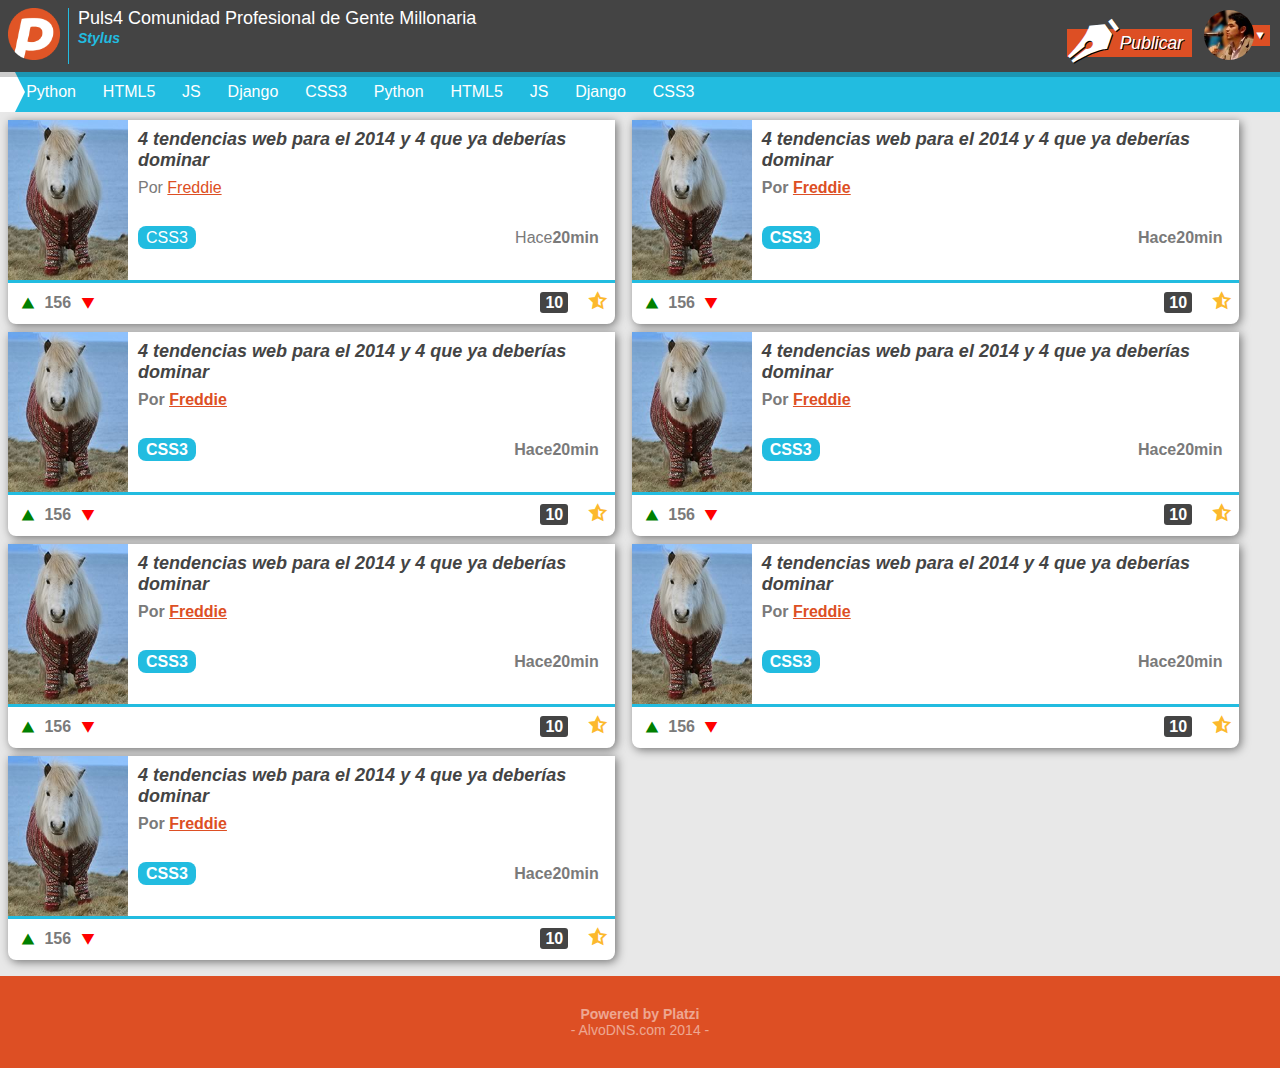
<file: index.html>
<!DOCTYPE html>
<html lang="es">
<head>
	<meta charset="utf-8" />
	<meta name="viewport" content="width=device-with, initial-scale=1, maximum-scale=1" />
	<title>Puls4: Comunidad para gente Atractiva y Millonaria</title>
	<link rel="stylesheet" href="css/normalize.css" />
	<link rel="stylesheet" href="css/puls4.css" />
</head>
<body>
	<header>
		<div class="logo left">
			<img src="imagenes/logo.png" alt="Puls4" />
		</div>
		<div class="titular">
			<h1 class="titulo">Puls4 Comunidad Profesional de Gente Millonaria</h1>
			<div>
				<a class="filtro" href="#">
					Stylus
				</a>
				<a class="publicar" href "#">
						Publicar
				</a>

			</div>
		</div>
		<div class="usuario">
			<figure class="avatar">
				<img src="imagenes/avatar.jpg" alt="German" />

			</figure>
			<a class="flechita" href="#">
				
			</a>


		</div>

	</header>
	<nav>
		<ul class="menu">
			<li><a href="#">Python</a> </li>
			<li><a href="#">HTML5</a> </li>
			<li><a href="#">JS</a> </li>
			<li><a href="#">Django</a> </li>
			<li><a href="#">CSS3</a> </li>
			<li><a href="#">Python</a> </li>
			<li><a href="#">HTML5</a> </li>
			<li><a href="#">JS</a> </li>
			<li><a href="#">Django</a> </li>
			<li><a href="#">CSS3</a> </li>

		</ul>
	</nav>
	<section class="posts">
		<article class="post">
			<div class="descripcion">
				<figure class="imagen">
					<img src="imagenes/foto.jpg">
				</figure>
				<div class="detalles">
					<h2 class="titulo">4 tendencias web para el 2014 y 4 que ya deberías dominar</h2>
					<p class="autor">
						Por <a href="#"> Freddie</a>
					</p>
					<a class="tag" href="#">CSS3</a>
					<p class="fecha">Hace<strong>20</storng>min</p>

				</div>
			</div>
			<div class="acciones">
				<div class="votos">
					<a class="up" href="#"></a>
					<span class="total">156</span>
					<a class="down" href="#"></a>

				</div>
				<div class="datos">
					<a class="comentarios" href="#">10</a>
					<a class="estrellita" href="#"></a>

				</div>
			</div>

		</article>
		<article class="post">
			<div class="descripcion">
				<figure class="imagen">
					<img src="imagenes/foto.jpg">
				</figure>
				<div class="detalles">
					<h2 class="titulo">4 tendencias web para el 2014 y 4 que ya deberías dominar</h2>
					<p class="autor">
						Por <a href="#"> Freddie</a>
					</p>
					<a class="tag" href="#">CSS3</a>
					<p class="fecha">Hace<strong>20</storng>min</p>

				</div>
			</div>
			<div class="acciones">
				<div class="votos">
					<a class="up" href="#"></a>
					<span class="total">156</span>
					<a class="down" href="#"></a>

				</div>
				<div class="datos">
					<a class="comentarios" href="#">10</a>
					<a class="estrellita" href="#"></a>

				</div>
			</div>

		</article>
		<article class="post">
			<div class="descripcion">
				<figure class="imagen">
					<img src="imagenes/foto.jpg">
				</figure>
				<div class="detalles">
					<h2 class="titulo">4 tendencias web para el 2014 y 4 que ya deberías dominar</h2>
					<p class="autor">
						Por <a href="#"> Freddie</a>
					</p>
					<a class="tag" href="#">CSS3</a>
					<p class="fecha">Hace<strong>20</storng>min</p>

				</div>
			</div>
			<div class="acciones">
				<div class="votos">
					<a class="up" href="#"></a>
					<span class="total">156</span>
					<a class="down" href="#"></a>

				</div>
				<div class="datos">
					<a class="comentarios" href="#">10</a>
					<a class="estrellita" href="#"></a>

				</div>
			</div>

		</article>
		<article class="post">
			<div class="descripcion">
				<figure class="imagen">
					<img src="imagenes/foto.jpg">
				</figure>
				<div class="detalles">
					<h2 class="titulo">4 tendencias web para el 2014 y 4 que ya deberías dominar</h2>
					<p class="autor">
						Por <a href="#"> Freddie</a>
					</p>
					<a class="tag" href="#">CSS3</a>
					<p class="fecha">Hace<strong>20</storng>min</p>

				</div>
			</div>
			<div class="acciones">
				<div class="votos">
					<a class="up" href="#"></a>
					<span class="total">156</span>
					<a class="down" href="#"></a>

				</div>
				<div class="datos">
					<a class="comentarios" href="#">10</a>
					<a class="estrellita" href="#"></a>

				</div>
			</div>

		</article>
		<article class="post">
			<div class="descripcion">
				<figure class="imagen">
					<img src="imagenes/foto.jpg">
				</figure>
				<div class="detalles">
					<h2 class="titulo">4 tendencias web para el 2014 y 4 que ya deberías dominar</h2>
					<p class="autor">
						Por <a href="#"> Freddie</a>
					</p>
					<a class="tag" href="#">CSS3</a>
					<p class="fecha">Hace<strong>20</storng>min</p>

				</div>
			</div>
			<div class="acciones">
				<div class="votos">
					<a class="up" href="#"></a>
					<span class="total">156</span>
					<a class="down" href="#"></a>

				</div>
				<div class="datos">
					<a class="comentarios" href="#">10</a>
					<a class="estrellita" href="#"></a>

				</div>
			</div>

		</article>
		<article class="post">
			<div class="descripcion">
				<figure class="imagen">
					<img src="imagenes/foto.jpg">
				</figure>
				<div class="detalles">
					<h2 class="titulo">4 tendencias web para el 2014 y 4 que ya deberías dominar</h2>
					<p class="autor">
						Por <a href="#"> Freddie</a>
					</p>
					<a class="tag" href="#">CSS3</a>
					<p class="fecha">Hace<strong>20</storng>min</p>

				</div>
			</div>
			<div class="acciones">
				<div class="votos">
					<a class="up" href="#"></a>
					<span class="total">156</span>
					<a class="down" href="#"></a>

				</div>
				<div class="datos">
					<a class="comentarios" href="#">10</a>
					<a class="estrellita" href="#"></a>

				</div>
			</div>

		</article>
		<article class="post">
			<div class="descripcion">
				<figure class="imagen">
					<img src="imagenes/foto.jpg">
				</figure>
				<div class="detalles">
					<h2 class="titulo">4 tendencias web para el 2014 y 4 que ya deberías dominar</h2>
					<p class="autor">
						Por <a href="#"> Freddie</a>
					</p>
					<a class="tag" href="#">CSS3</a>
					<p class="fecha">Hace<strong>20</storng>min</p>

				</div>
			</div>
			<div class="acciones">
				<div class="votos">
					<a class="up" href="#"></a>
					<span class="total">156</span>
					<a class="down" href="#"></a>

				</div>
				<div class="datos">
					<a class="comentarios" href="#">10</a>
					<a class="estrellita" href="#"></a>

				</div>
			</div>

		</article>


		</article>

	</section>
	<footer>
		<h3>
			<strong>Powered by Platzi</strong>
			<span class="mejor">
				AlvoDNS.com 2014
			</span>
		</h3>
	</footer>

</body>
</html>
</file>
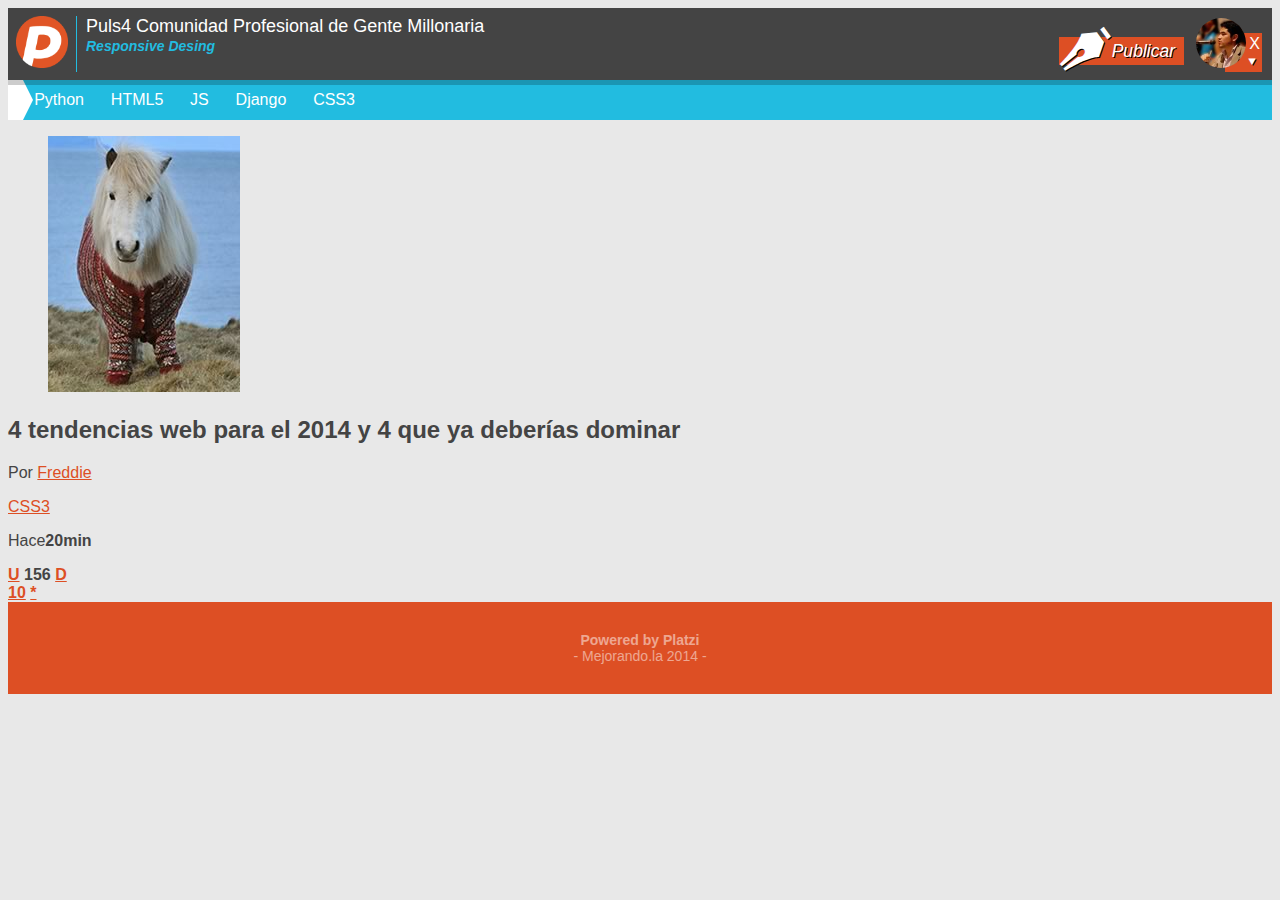
<file: ola ke ase.html>
<!DOCTYPE html>
<html lang="es">
<head>
	<meta charset="utf-8" />
	<title>Puls4: Comunidad para gente Atractiva y Millonaria</title>
	<link rel="stylesheet" href="css/puls4.css" />
</head>
<body>
	<header>
		<div class="logo">
			<img src="imagenes/logo.png" alt="Puls4" />
		</div>
		<div class="titular">
			<h1 class="titulo">Puls4 Comunidad Profesional de Gente Millonaria</h1>
			<div>
				<a class="filtro" href="#">
					Responsive Desing
				</a>
				<a class="publicar" href "#">
						Publicar
				</a>

			</div>
		</div>
		<div class="usuario">
			<figure class="avatar">
				<img src="imagenes/avatar.jpg" alt="German" />

			</figure>
			<a class="flechita" href="#">
				X
			</a>


		</div>

	</header>
	<nav>
		<ul class="menu">
			<li><a href="#">Python</a> </li>
			<li><a href="#">HTML5</a> </li>
			<li><a href="#">JS</a> </li>
			<li><a href="#">Django</a> </li>
			<li><a href="#">CSS3</a> </li>

		</ul>
	</nav>
	<section>
		<article class="post">
			<div class="descripcion">
				<figure class="imagen">
					<img src="imagenes/foto.jpg">
				</figure>
				<div class="detalles">
					<h2 class="titulo">4 tendencias web para el 2014 y 4 que ya deberías dominar</h2>
					<p class="autor">
						Por <a href="#"> Freddie</a>
					</p>
					<a class="tag" href="#">CSS3</a>
					<p class="fecha">Hace<strong>20</storng>min</p>

				</div>
			</div>
			<div class="acciones">
				<div class="votos">
					<a class="up" href="#">U</a>
					<span class="total">156</span>
					<a class="down" href="#">D</a>

				</div>
				<div class="datos">
					<a class="comentarios" href="#">10</a>
					<a class="estrellita" href="#">*</a>

				</div>
			</div>

		</article>


		</article>

	</section>
	<footer>
		<h3>
			<strong>Powered by Platzi</strong>
			<span class="mejor">
				Mejorando.la 2014
			</span>
		</h3>
	</footer>

</body>
</html>
</file>
<file: css/puls4.css>
@font-face {
  font-family: 'iconos';
  src: url("../fonts/icomoon.eot");
  src: url("../fonts/icomoon.eot?#iefix") format('embedded-opentype'), url("../fonts/icomoon.woff") format('woff'), url("../fonts/icomoon.ttf") format('truetype'), url("../fonts/icomoon.svg#icomoon") format('svg');
  font-weight: normal;
  font-style: normal;
}
a {
  color: #dd4f24;
}
body {
  background: #e8e8e8;
  color: #444;
  font-family: Arial;
  font-size: 16px;
}
footer {
  background: #dd4f24;
  color: rgba(255,255,255,0.5);
  padding: 1em 0;
  text-align: center;
  width: 100%;
}
footer h3 {
  font-size: 14px;
  font-weight: normal;
}
footer h3 strong {
  display: block;
}
footer h3 .mejor:before,
footer h3 .mejor:after {
  content: " - ";
}
header {
  background: #444;
  box-shadow: 0 5px 0 rgba(0,0,0,0.2);
  color: #fff;
  overflow: hidden;
  padding: 0.5em;
  position: relative;
  z-index: 2;
}
header .logo {
  border-right: 1px solid #22bce0;
  width: 60px;
  float: left;
}
header .logo img {
  width: 52px;
}
header .titular {
  margin: 0 80px 0 70px;
}
header .titular .filtro {
  color: #22bce0;
  font-size: 14px;
  font-style: italic;
  font-weight: bold;
  text-decoration: none;
}
header .titular .publicar {
  background: #dd4f24;
  color: #fff;
  float: right;
  font-style: italic;
  padding: 0.2em 0.5em;
  text-decoration: none;
  text-shadow: 1px 1px 0px #000;
}
header .titular .publicar:before {
  font-family: "iconos";
  content: "\e600";
  display: inline-block;
  margin: 0 3px 0 0;
  text-shadow: 1px 1px 0px #000;
}
header .titular .titulo {
  font-size: 18px;
  font-weight: normal;
  margin: 0;
  padding: 0;
}
header .usuario {
  position: absolute;
  right: 10px;
  top: 10px;
}
header .usuario .avatar {
  margin: 0 1em 0 0;
  position: relative;
  z-index: 69;
}
header .usuario .avatar img {
  border-radius: 50px;
  width: 50px;
}
header .usuario .flechita {
  background: #dd4f24;
  color: #fff;
  display: block;
  padding: 2px;
  position: absolute;
  right: 0;
  text-align: right;
  text-decoration: none;
  top: 15px;
  width: 50%;
}
header .usuario .flechita:after {
  font-family: "iconos";
  content: "\e602";
  display: block;
  margin: 1px 0 0 1px;
  font-size: 1 2 3 4 5;
  text-shadow: 1px 1px 0px #000;
}
nav {
  background: #22bce0;
  border-left: 15px solid #fff;
  position: relative;
}
nav:before {
  border-bottom: 20px solid transparent;
  border-left: 10px solid #fff;
  border-top: 20px solid transparent;
  content: "";
  left: 0;
  position: absolute;
  top: 0;
}
nav .menu {
  height: 40px;
  line-height: 40px;
  margin: 0;
  padding: 0;
  overflow-x: auto;
  white-space: nowrap;
}
nav .menu::-webkit-scrollbar {
  display: none;
}
nav .menu li {
  display: inline-block;
}
nav .menu li a {
  color: #fff;
  display: block;
  margin: 0 0.5em;
  padding: 0 0.2em;
  text-decoration: none;
}
nav .menu li a:hover {
  background: rgba(0,0,0,0.1);
}
.posts {
  padding: 0.5em;
}
.posts .post {
  background: #fff;
  border-radius: 0 0 0.5em 0.5em;
  box-shadow: 2px 2px 10px rgba(0,0,0,0.5);
  color: #7a7a7a;
  margin-bottom: 0.5em;
}
.posts .post .acciones {
  border-top: 3px solid #22bce0;
  padding: 0.5em;
  overflow: hidden;
}
.posts .post .acciones .datos {
  float: right;
}
.posts .post .acciones .datos .comentarios {
  background: #444;
  border-radius: 3px;
  margin: 0 1em 0 0;
  color: #fff;
  padding: 2px 5px;
  text-decoration: none;
}
.posts .post .acciones .datos .estrellita {
  text-decoration: none;
}
.posts .post .acciones .datos .estrellita:after {
  font-family: "iconos";
  content: "\e601";
  color: #fcb92d;
  font-size: 1.1em;
}
.posts .post .acciones .votos {
  float: left;
}
.posts .post .acciones .votos .up,
.posts .post .acciones .votos .down {
  text-decoration: none;
}
.posts .post .acciones .votos .up:before,
.posts .post .acciones .votos .down:before {
  font-family: "iconos";
  font-size: 1.5em;
  vertical-align: middle;
}
.posts .post .acciones .votos .up {
  color: #008000;
}
.posts .post .acciones .votos .up:before {
  content: "\e603";
}
.posts .post .acciones .votos .down {
  color: #f00;
}
.posts .post .acciones .votos .down:before {
  content: "\e602";
}
.posts .post .descripcion .detalles {
  height: 160px;
  margin-left: 130px;
}
.posts .post .descripcion .detalles .autor {
  margin: 0.5em 0 2em 0;
}
.posts .post .descripcion .detalles .fecha {
  float: right;
  margin: 0 1em 0 0;
}
.posts .post .descripcion .detalles .tag {
  background: #22bce0;
  border-radius: 0.5em;
  color: #fff;
  padding: 0.2em 0.5em;
  text-decoration: none;
}
.posts .post .descripcion .detalles .titulo {
  color: #444;
  font-size: 18px;
  font-style: italic;
  margin: 0;
  padding: 0.5em 0.5em 0 0;
}
.posts .post .descripcion .imagen {
  float: left;
}
.posts .post .descripcion .imagen img {
  height: 160px;
  width: 120px;
  vertical-align: top;
}
@media screen and (min-width: 768px) {
  header .titular .publicar {
    font-size: 1.1em;
    padding-left: 3em;
    position: relative;
  }
  header .titular .publicar:before {
    left: 0;
    font-size: 2.5em;
    position: absolute;
    top: -10px;
  }
  .posts .post {
    display: inline-block;
    width: 48%;
    vertical-align: top;
  }
  .posts .post:nth-child(odd) {
    margin-right: 1%;
  }
}
</file>
